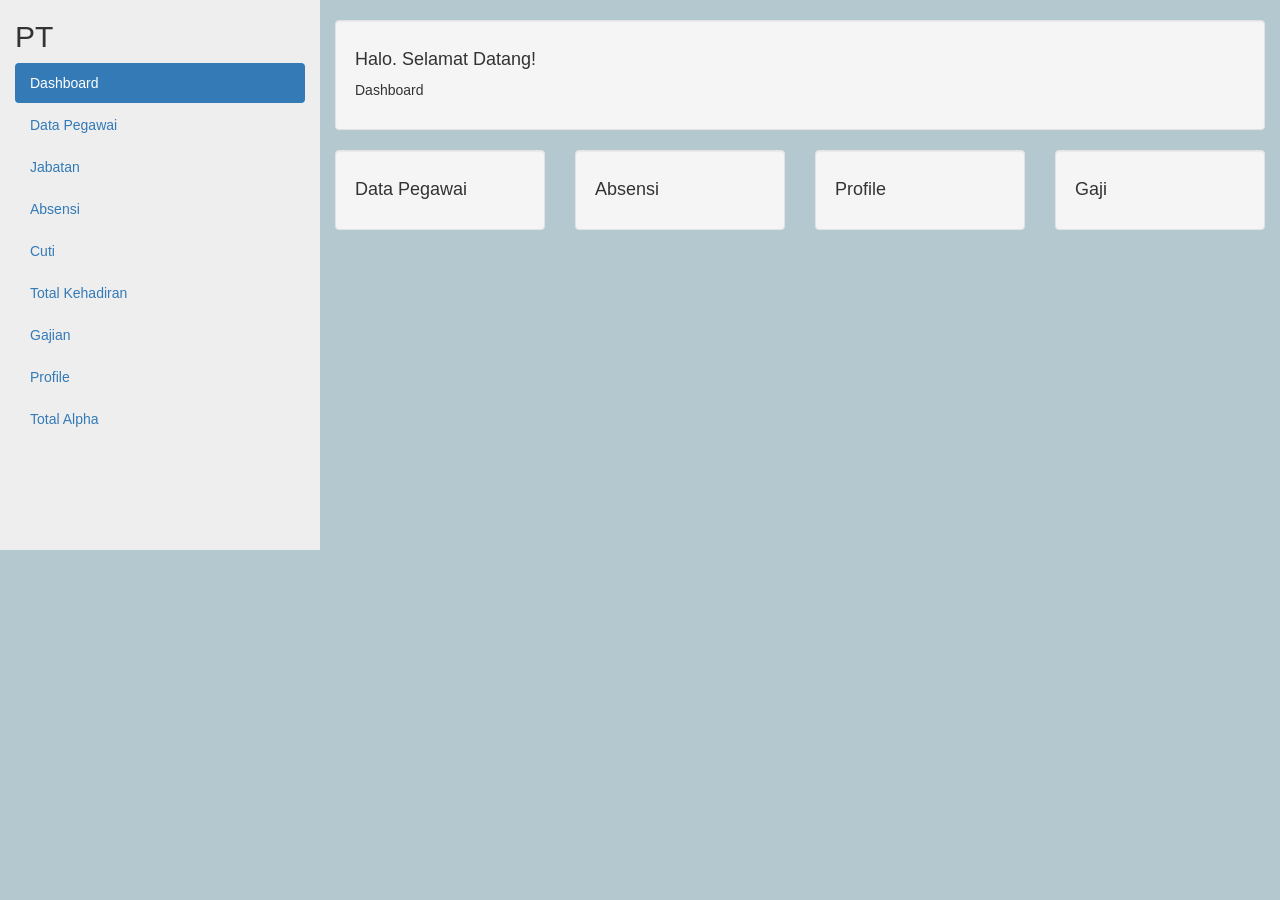
<file: dashboardd.html>
<!DOCTYPE html>
<html lang="en">
<head>
  <title>Bootstrap Example</title>
  <body style="background-color:#B3C8CF" >
    

  <meta charset="utf-8">
  <meta name="viewport" content="width=device-width, initial-scale=1">
  <link rel="stylesheet" href="https://maxcdn.bootstrapcdn.com/bootstrap/3.4.1/css/bootstrap.min.css">
  <script src="https://ajax.googleapis.com/ajax/libs/jquery/3.7.1/jquery.min.js"></script>
  <script src="https://maxcdn.bootstrapcdn.com/bootstrap/3.4.1/js/bootstrap.min.js"></script>
  <style>
   
    .row.content {height: 550px}
    

    .sidenav {
      background-color: #EEEEEE;
      height: 100%;
    }

    @media screen and (max-width: 767px) {
      .row.content {height: auto;}
    }
  </style>
</head>
<body>

<nav class="navbar navbar-inverse visible-xs">
  <div class="container-fluid">
    <div class="navbar-header">
      <button type="button" class="navbar-toggle" data-toggle="collapse" data-target="#myNavbar">
        <span class="icon-bar"></span>
        <span class="icon-bar"></span>
        <span class="icon-bar"></span>                        
      </button>
      <a class="navbar-brand" href="#">PT</a>
    </div>
    <div class="collapse navbar-collapse" id="myNavbar">
      <ul class="nav navbar-nav">
        <li class="active"><a href="#">Dashboard</a></li>
        <li><a href="#">Data Pegawai</a></li>
        <li><a href="#">Jabatan</a></li>
        <li><a href="#">Absensi</a></li>
        <li><a href="#">Cuti</a></li>
        <li><a href="#">Total Kehadiran</a></li>
        <li><a href="#">Gajian</a></li>
        <li><a href="#">Profile</a></li>
        <li><a href="#">Total Alpha</a></li>
        
      </ul>
    </div>
  </div>
</nav>

<div class="container-fluid">
  <div class="row content">
    <div class="col-sm-3 sidenav hidden-xs">
      <h2>PT</h2>
      <ul class="nav nav-pills nav-stacked">
        <li class="active"><a href="#section1">Dashboard</a></li>
        <li><a href="#section2">Data Pegawai</a></li>
        <li><a href="#section3">Jabatan</a></li>
        <li><a href="#section3">Absensi</a></li>
        <li><a href="#section3">Cuti</a></li>
        <li><a href="#section3">Total Kehadiran</a></li>
        <li><a href="#section3">Gajian</a></li>
        <li><a href="#section3">Profile</a></li>
        <li><a href="#section3">Total Alpha</a></li>
      </ul><br>
    </div>
    <br>
    
    <div class="col-sm-9">
      <div class="well">
        <h4>Halo. Selamat Datang!</h4>
        <p>Dashboard</p>
      </div>
      <div class="row">
        <div class="col-sm-3">
          <div class="well">
            <h4>Data Pegawai</h4>
            <p></p> 
          </div>
        </div>
        <div class="col-sm-3">
          <div class="well">
            <h4>Absensi</h4>
            <p></p> 
          </div>
        </div>
        <div class="col-sm-3">
          <div class="well">
            <h4>Profile</h4>
            <p></p> 
          </div>
        </div>
        <div class="col-sm-3">
          <div class="well">
            <h4>Gaji</h4>
            <p></p> 
          </div>
        </div>
      </div>
      
</body>
</html>
</file>
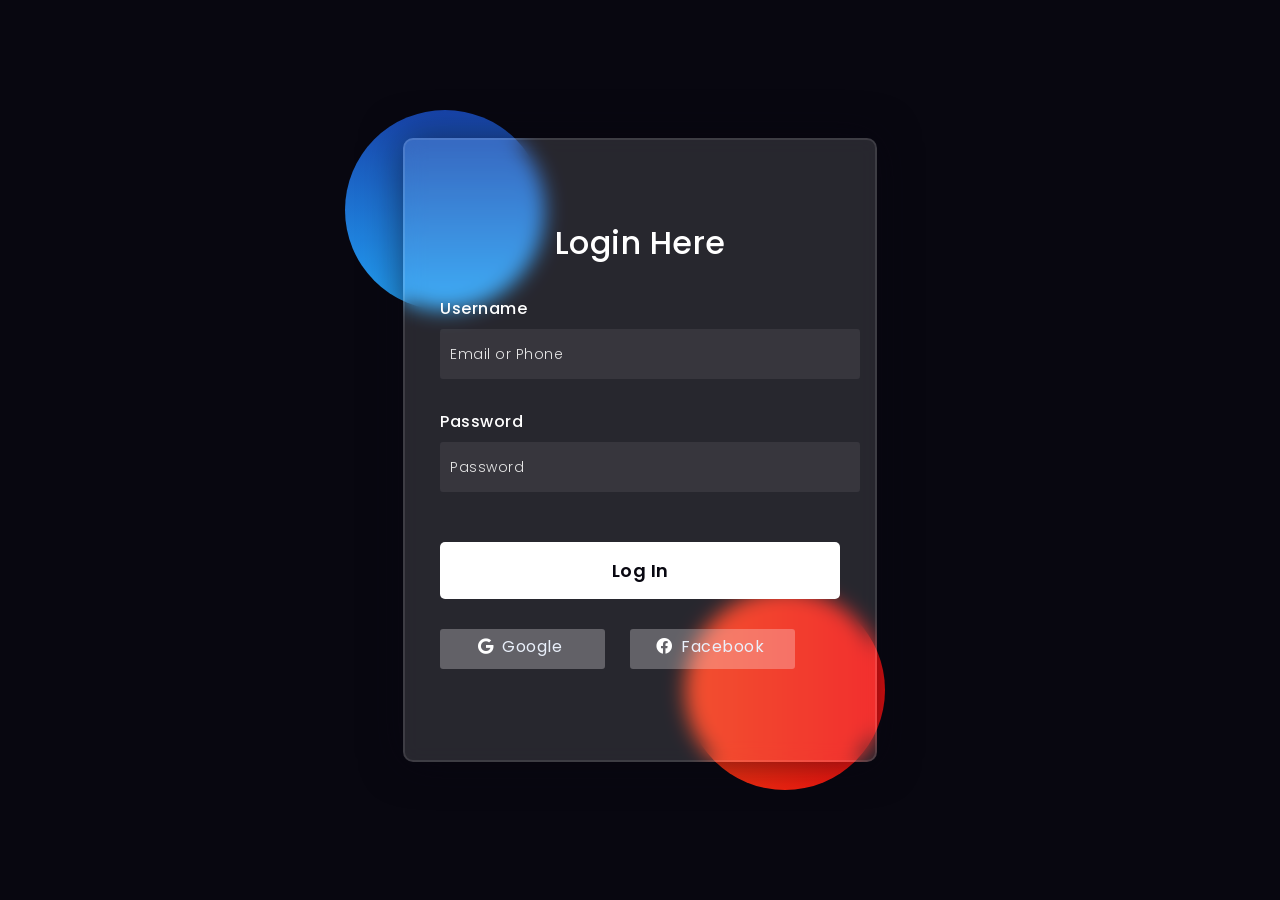
<file: indexLogin.html>
<!DOCTYPE html>
<html lang="en">
<head>
    <title>LOGIN SISTEM KARYAWAN</title>
    <link rel="preconnect" href="https://fonts.gstatic.com">
    <link rel="stylesheet" href="https://cdnjs.cloudflare.com/ajax/libs/font-awesome/5.15.4/css/all.min.css">
    <link href="https://fonts.googleapis.com/css2?family=Poppins:wght@300;500;600&display=swap" rel="stylesheet">
    <link href="login.css" rel="stylesheet">
    
</head>
<body>
    <div class="background">
        <div class="shape"></div>
        <div class="shape"></div>
    </div>
    <form>
        <h3>Login Here</h3>

        <label for="username">Username</label>
        <input type="text" placeholder="Email or Phone" id="username">

        <label for="password">Password</label>
        <input type="password" placeholder="Password" id="password">

        <button>Log In</button>
        <div class="social">
          <div class="go"><i class="fab fa-google"></i>  Google</div>
          <div class="fb"><i class="fab fa-facebook"></i>  Facebook</div>
        </div>
    </form>
</body>
</html>
</file>
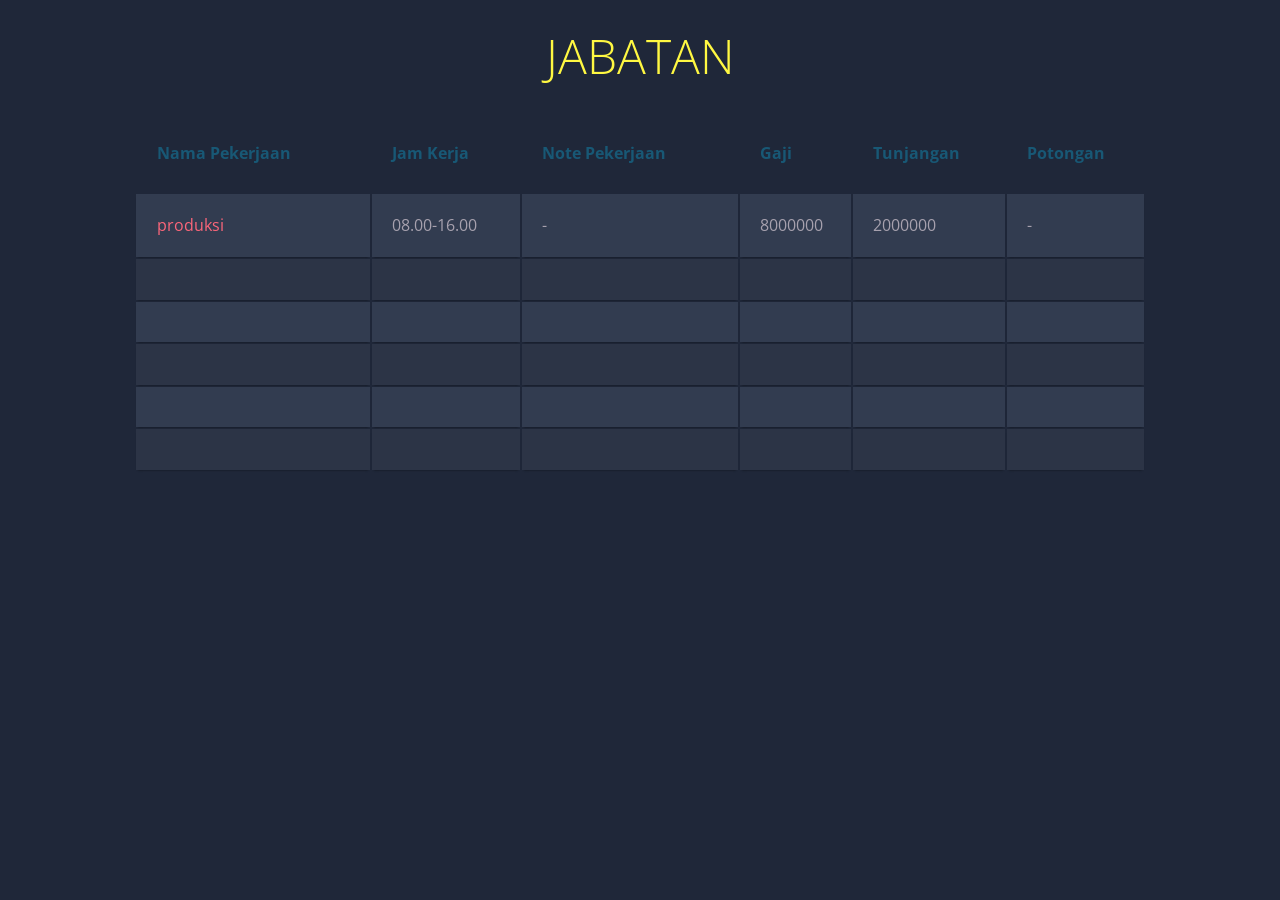
<file: jabatan.html>
<!DOCTYPE html>
<html lang="en">
<head>
    <meta charset="UTF-8">
    <meta name="viewport" content="width=device-width, initial-scale=1.0">
    <title>JABATAN</title>
    <style>


@charset "UTF-8";
@import url(https://fonts.googleapis.com/css?family=Open+Sans:300,400,700);

body {
  font-family: 'Open Sans', sans-serif;
  font-weight: 300;
  line-height: 1.42em;
  color:#A7A1AE;
  background-color:#1F2739;
}

h1 {
  font-size:3em; 
  font-weight: 300;
  line-height:1em;
  text-align: center;
  color: #4DC3FA;
}

h2 {
  font-size:1em; 
  font-weight: 300;
  text-align: center;
  display: block;
  line-height:1em;
  padding-bottom: 2em;
  color: #FB667A;
}

h2 a {
  font-weight: 700;
  text-transform: uppercase;
  color: #FB667A;
  text-decoration: none;
}

.blue { color: #185875; }
.yellow { color: #FFF842; }

.container th h1 {
	  font-weight: bold;
	  font-size: 1em;
  text-align: left;
  color: #185875;
}

.container td {
	  font-weight: normal;
	  font-size: 1em;
  -webkit-box-shadow: 0 2px 2px -2px #0E1119;
	   -moz-box-shadow: 0 2px 2px -2px #0E1119;
	        box-shadow: 0 2px 2px -2px #0E1119;
}

.container {
	  text-align: left;
	  overflow: hidden;
	  width: 80%;
	  margin: 0 auto;
  display: table;
  padding: 0 0 8em 0;
}

.container td, .container th {
	  padding-bottom: 2%;
	  padding-top: 2%;
  padding-left:2%;  
}


.container tr:nth-child(odd) {
	  background-color: #323C50;
}


.container tr:nth-child(even) {
	  background-color: #2C3446;
}

.container th {
	  background-color: #1F2739;
}

.container td:first-child { color: #FB667A; }

.container tr:hover {
   background-color: #464A52;
-webkit-box-shadow: 0 6px 6px -6px #0E1119;
	   -moz-box-shadow: 0 6px 6px -6px #0E1119;
	        box-shadow: 0 6px 6px -6px #0E1119;
}


@media (max-width: 800px) {
.container td:nth-child(4),
.container th:nth-child(4) { display: none; }
}
    </style>
</head>
<body>
    
</body>
</html>
<h1>  <span class="yellow"> JABATAN </pan></h1>
   
    
    <table class="container">
        <thead>
            <tr>
                <th><h1>Nama Pekerjaan</h1></th>
                <th><h1>Jam Kerja</h1></th>
                <th><h1>Note Pekerjaan</h1></th>
                <th><h1>Gaji</h1></th>
                <th><h1>Tunjangan</h1></th>
                <th><h1>Potongan</h1></th>
            </tr>
        </thead>
        <tbody>
            <tr>
                <td>produksi</td>
                <td>08.00-16.00</td>
                <td>-</td>
                <td>8000000</td>
                <td>2000000</td>
                <td>-</td>
            </tr>
            <tr>
                <td></td>
                <td></td>
                <td></td>
                <td></td>
                <td></td>
                <td></td>
            </tr>
            <tr>
                <td></td>
                <td></td>
                <td></td>
                <td></td>
                <td></td>
                <td></td>
            </tr>
        <tr>
                <td></td>
                <td></td>
                <td></td>
                <td></td>
                <td></td>
                <td></td>
            </tr>
        <tr>
                <td></td>
                <td></td>
                <td></td>
                <td></td>
                <td></td>
                <td></td>
            </tr>
        <tr>
                <td></td>
                <td></td>
                <td></td>
                <td></td>
                <td></td>
                <td></td>
            </tr>
        </tbody>
    </table>
</file>
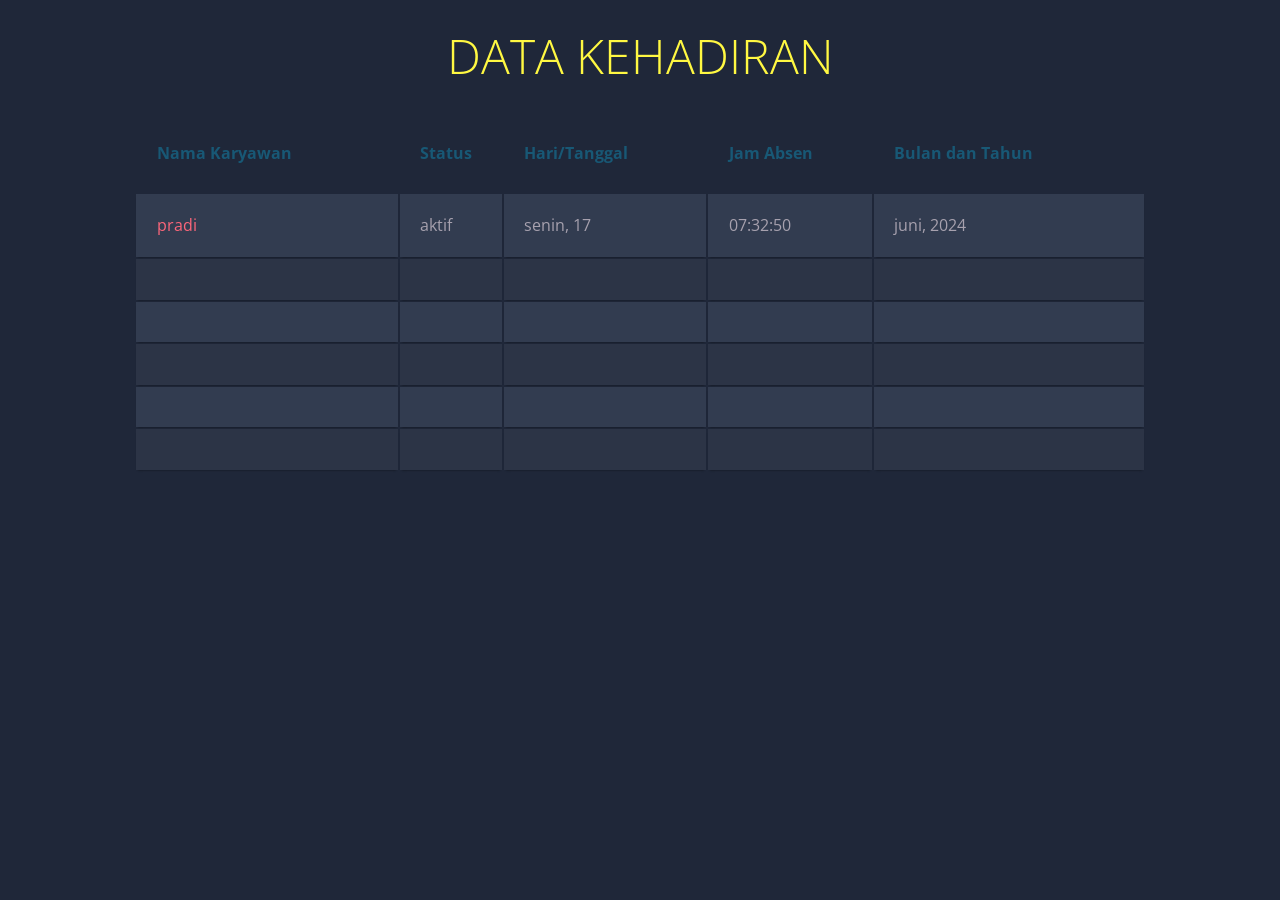
<file: tabel kehadiran.html>
<!DOCTYPE html>
<html lang="en">
<head>
    <meta charset="UTF-8">
    <meta name="viewport" content="width=device-width, initial-scale=1.0">
    <title>KEHADIRAN</title>
    <style>


@charset "UTF-8";
@import url(https://fonts.googleapis.com/css?family=Open+Sans:300,400,700);

body {
  font-family: 'Open Sans', sans-serif;
  font-weight: 300;
  line-height: 1.42em;
  color:#A7A1AE;
  background-color:#1F2739;
}

h1 {
  font-size:3em; 
  font-weight: 300;
  line-height:1em;
  text-align: center;
  color: #4DC3FA;
}

h2 {
  font-size:1em; 
  font-weight: 300;
  text-align: center;
  display: block;
  line-height:1em;
  padding-bottom: 2em;
  color: #FB667A;
}

h2 a {
  font-weight: 700;
  text-transform: uppercase;
  color: #FB667A;
  text-decoration: none;
}

.blue { color: #185875; }
.yellow { color: #FFF842; }

.container th h1 {
	  font-weight: bold;
	  font-size: 1em;
  text-align: left;
  color: #185875;
}

.container td {
	  font-weight: normal;
	  font-size: 1em;
  -webkit-box-shadow: 0 2px 2px -2px #0E1119;
	   -moz-box-shadow: 0 2px 2px -2px #0E1119;
	        box-shadow: 0 2px 2px -2px #0E1119;
}

.container {
	  text-align: left;
	  overflow: hidden;
	  width: 80%;
	  margin: 0 auto;
  display: table;
  padding: 0 0 8em 0;
}

.container td, .container th {
	  padding-bottom: 2%;
	  padding-top: 2%;
  padding-left:2%;  
}


.container tr:nth-child(odd) {
	  background-color: #323C50;
}


.container tr:nth-child(even) {
	  background-color: #2C3446;
}

.container th {
	  background-color: #1F2739;
}

.container td:first-child { color: #FB667A; }

.container tr:hover {
   background-color: #464A52;
-webkit-box-shadow: 0 6px 6px -6px #0E1119;
	   -moz-box-shadow: 0 6px 6px -6px #0E1119;
	        box-shadow: 0 6px 6px -6px #0E1119;
}



@media (max-width: 800px) {
.container td:nth-child(4),
.container th:nth-child(4) { display: none; }
}
    </style>
</head>
<body>
    
</body>
</html>
<h1>  <span class="yellow"> DATA KEHADIRAN</pan></h1>
   
    
    <table class="container">
        <thead>
            <tr>
                <th><h1>Nama Karyawan</h1></th>
                <th><h1>Status</h1></th>
                <th><h1>Hari/Tanggal</h1></th>
                <th><h1>Jam Absen</h1></th>
                <th><h1>Bulan dan Tahun</h1></th>
            </tr>
        </thead>
        <tbody>
            <tr>
                <td>pradi</td>
                <td>aktif</td>
                <td>senin, 17</td>
                <td>07:32:50</td>
                <td>juni, 2024</td>
            </tr>
            <tr>
                <td></td>
                <td></td>
                <td></td>
                <td></td>
                <td></td>
            </tr>
            <tr>
                <td></td>
                <td></td>
                <td></td>
                <td></td>
                <td></td>
            </tr>
        <tr>
                <td></td>
                <td></td>
                <td></td>
                <td></td>
                <td></td>
            </tr>
        <tr>
                <td></td>
                <td></td>
                <td></td>
                <td></td>
                <td></td>
            </tr>
        <tr>
                <td></td>
                <td></td>
                <td></td>
                <td></td>
                <td></td>
            </tr>
        </tbody>
    </table>
</file>
<file: login.css>
*:before,
*:after{
    padding: 0;
    margin: 0;
    box-sizing: border-box;
}
body{
    background-color: #080710;
}
.background{
    width: 430px;
    height: 520px;
    position: absolute;
    transform: translate(-50%,-50%);
    left: 50%;
    top: 50%;
}
.background .shape{
    height: 200px;
    width: 200px;
    position: absolute;
    border-radius: 50%;
}
.shape:first-child{
    background: linear-gradient(
        #1845ad,
        #23a2f6
    );
    left: -80px;
    top: -80px;
}
.shape:last-child{
    background: linear-gradient(
        to right,
        #f13711,
        #f00f0f
    );
    right: -30px;
    bottom: -80px;
}
form{
    height: 520px;
    width: 400px;
    background-color: rgba(255,255,255,0.13);
    position: absolute;
    transform: translate(-50%,-50%);
    top: 50%;
    left: 50%;
    border-radius: 10px;
    backdrop-filter: blur(10px);
    border: 2px solid rgba(255,255,255,0.1);
    box-shadow: 0 0 40px rgba(8,7,16,0.6);
    padding: 50px 35px;
}
form *{
    font-family: 'Poppins',sans-serif;
    color: #ffffff;
    letter-spacing: 0.5px;
    outline: none;
    border: none;
}
form h3{
    font-size: 32px;
    font-weight: 500;
    line-height: 42px;
    text-align: center;
}

label{
    display: block;
    margin-top: 30px;
    font-size: 16px;
    font-weight: 500;
}
input{
    display: block;
    height: 50px;
    width: 100%;
    background-color: rgba(255,255,255,0.07);
    border-radius: 3px;
    padding: 0 10px;
    margin-top: 8px;
    font-size: 14px;
    font-weight: 300;
}
::placeholder{
    color: #e5e5e5;
}
button{
    margin-top: 50px;
    width: 100%;
    background-color: #ffffff;
    color: #080710;
    padding: 15px 0;
    font-size: 18px;
    font-weight: 600;
    border-radius: 5px;
    cursor: pointer;
}
.social{
  margin-top: 30px;
  display: flex;
}
.social div{
  background: red;
  width: 150px;
  border-radius: 3px;
  padding: 5px 10px 10px 5px;
  background-color: rgba(255,255,255,0.27);
  color: #eaf0fb;
  text-align: center;
}
.social div:hover{
  background-color: rgba(255,255,255,0.47);
}
.social .fb{
  margin-left: 25px;
}
.social i{
  margin-right: 4px;
}
</file>
